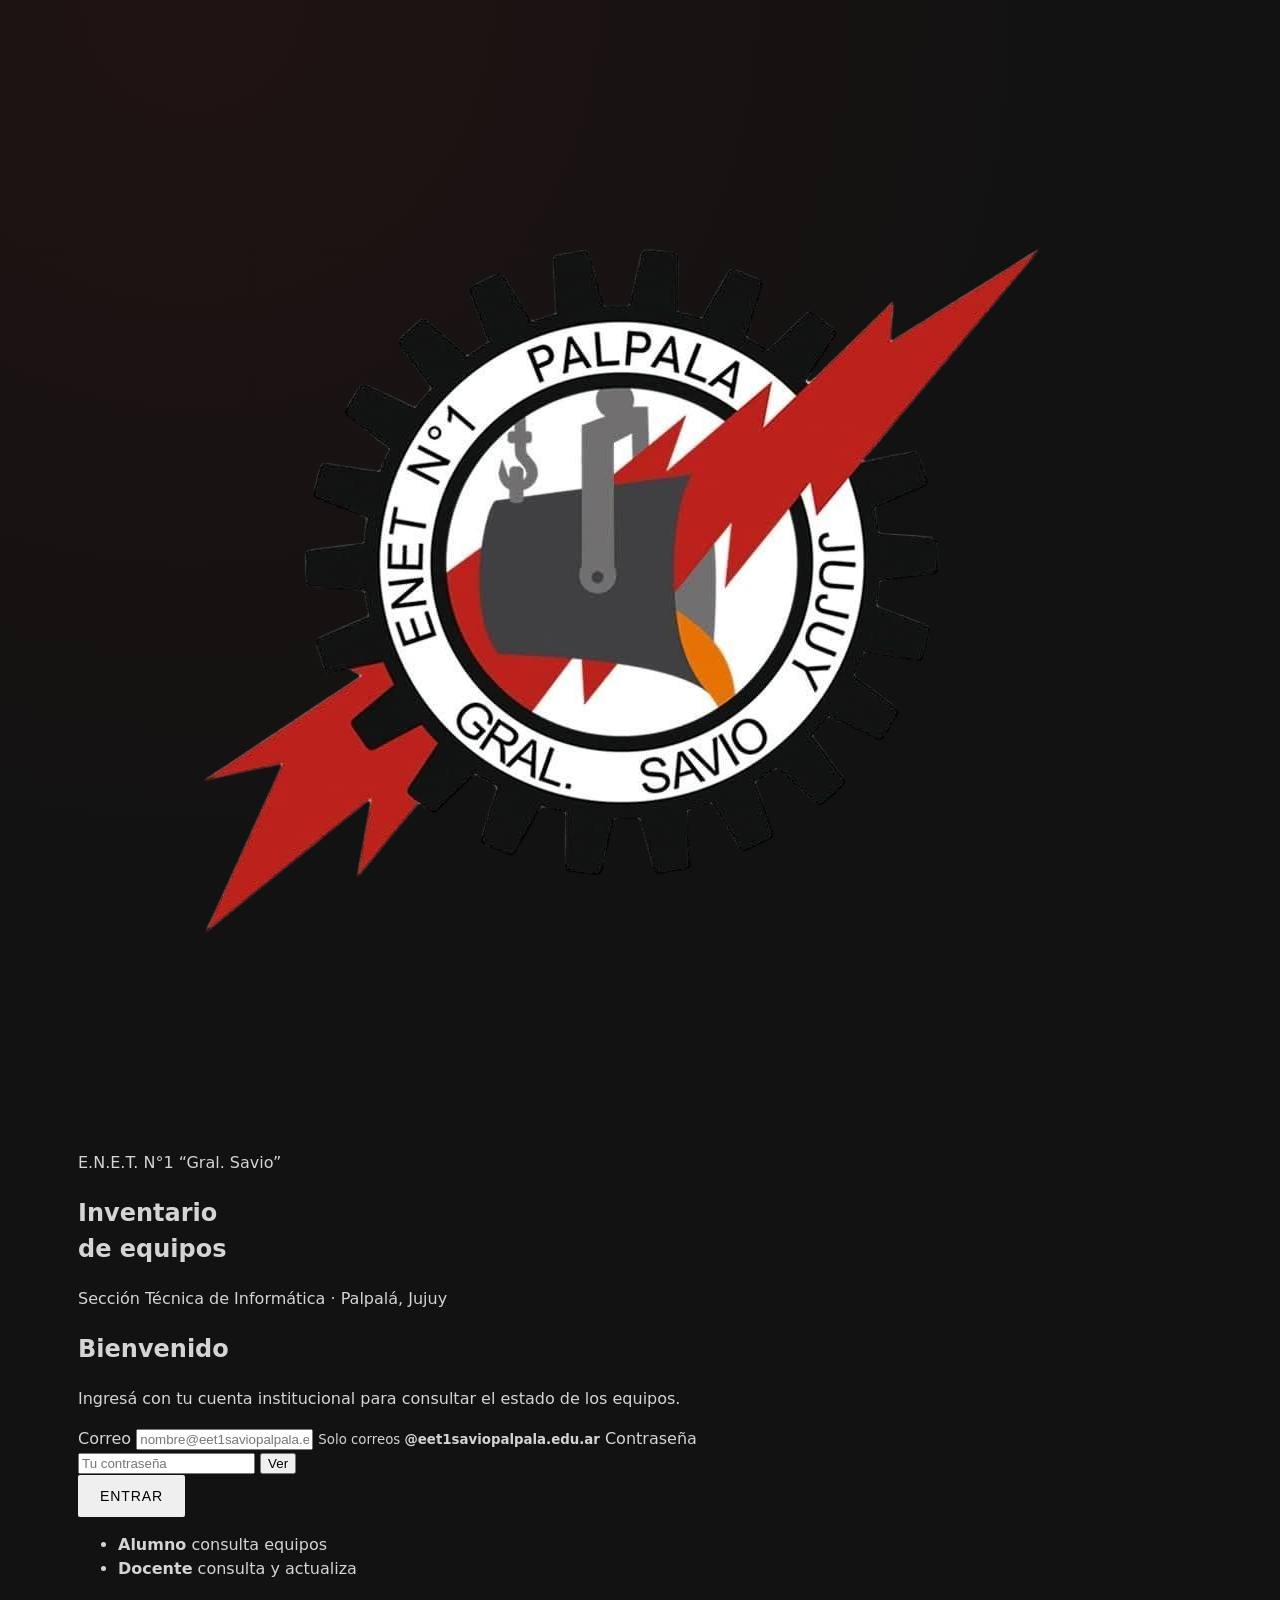
<file: vista_login.html>
<!-- VISTA PREVIA: abrila con doble clic. Los botones no funcionan acá; para eso corré app.py -->
<!DOCTYPE html>
<html lang="es">
<head>
<meta charset="UTF-8">
<meta name="viewport" content="width=device-width, initial-scale=1">
<title>Inventario · E.N.E.T. N°1 Palpalá</title>
<link rel="icon" href="static/logo.png">
<link href="https://fonts.googleapis.com/css2?family=Manrope:wght@400;500;600;700;800&display=swap" rel="stylesheet">
<link rel="stylesheet" href="static/style.css">

</head>
<body class="is-login">



<main class="login">
  <aside class="login-marca">
    <img src="static/logo.png" alt="Escudo E.N.E.T. N°1" class="login-escudo">
    <p class="login-escuela">E.N.E.T. N°1 “Gral. Savio”</p>
    <h1>Inventario<br>de equipos</h1>
    <p class="login-lema">Sección Técnica de Informática · Palpalá, Jujuy</p>
  </aside>

  <section class="login-panel">
    <div class="login-caja">
      <h2>Bienvenido</h2>
      <p class="login-sub">Ingresá con tu cuenta institucional para consultar el estado de los equipos.</p>

      
  
    
  


      <form method="post" action="/login" class="login-form" onsubmit="sessionStorage.setItem('sesionActiva','1')">
        <input type="hidden" name="id" value="">

        <label class="campo">
          <span>Correo</span>
          <input type="email" name="correo" placeholder="nombre@eet1saviopalpala.edu.ar" autocomplete="email" required
                 pattern="[A-Za-z0-9._%+\-]+@[Ee][Ee][Tt]1[Ss][Aa][Vv][Ii][Oo][Pp][Aa][Ll][Pp][Aa][Ll][Aa]\.[Ee][Dd][Uu]\.[Aa][Rr]"
                 title="Usá tu correo institucional terminado en @eet1saviopalpala.edu.ar">
          <small class="campo-ayuda">Solo correos <b>@eet1saviopalpala.edu.ar</b></small>
        </label>

        <label class="campo">
          <span>Contraseña</span>
          <div class="campo-clave">
            <input type="password" name="contrasena" id="clave" placeholder="Tu contraseña" autocomplete="current-password" required>
            <button type="button" class="ver-clave" id="verClave" aria-label="Mostrar contraseña">Ver</button>
          </div>
        </label>

        <button type="submit" class="btn btn-rojo btn-ancho">Entrar</button>
      </form>

      <ul class="roles-info">
        <li><b>Alumno</b> consulta equipos</li>
        <li><b>Docente</b> consulta y actualiza</li>
      </ul>
    </div>
  </section>
</main>
<script>
  document.getElementById('verClave').addEventListener('click', function () {
    var i = document.getElementById('clave'), v = i.type === 'password';
    i.type = v ? 'text' : 'password';
    this.textContent = v ? 'Ocultar' : 'Ver';
  });
</script>


</body>
</html>
</file>
<file: static/style.css>
/* ============================================================
   SECCIÓN TÉCNICA DE INFORMÁTICA — ENET N°1 PALPALA
   Identidad: placa de taller / chapa remachada.
   Paleta: negro industrial, blanco, rojo institucional,
   con acero (grises) como neutro estructural y una chispa
   de naranja tomada del escudo como acento mínimo.
   ============================================================ */

:root{
  --negro:        #121212;
  --negro-2:      #1c1c1c;
  --acero-900:    #2b2b2b;
  --acero-700:    #4a4a4a;
  --acero-400:    #8c8c8c;
  --acero-200:    #d4d4d4;
  --blanco:       #ffffff;
  --rojo:         #cc1f1f;
  --rojo-700:     #8f1414;
  --rojo-900:     #4d0a0a;
  --naranja:      #e08a1e;

  --font-display: "Oswald", "Arial Narrow", sans-serif;
  --font-mono:    "Roboto Mono", ui-monospace, monospace;
  --font-body:    "Inter", system-ui, sans-serif;

  --radius: 2px;
  --shadow-plate: 0 18px 40px -18px rgba(0,0,0,.55), 0 2px 0 rgba(255,255,255,.03) inset;
}

*{ box-sizing: border-box; }

html{ scroll-behavior: smooth; }

body{
  margin: 0;
  background:
    radial-gradient(circle at 15% 0%, rgba(204,31,31,.08), transparent 45%),
    var(--negro);
  color: var(--acero-200);
  font-family: var(--font-body);
  line-height: 1.5;
  -webkit-font-smoothing: antialiased;
}

.hidden{ display: none !important; }

a{ color: var(--rojo); }

code{
  font-family: var(--font-mono);
  background: rgba(255,255,255,.06);
  padding: .12em .4em;
  border-radius: var(--radius);
  color: var(--acero-200);
}
.mono{ font-family: var(--font-mono); }

/* ---------------- franja diagonal (chispa del escudo) ---------------- */
.bolt-strip{
  height: 6px;
  width: 100%;
  background:
    repeating-linear-gradient(
      100deg,
      var(--rojo) 0 26px,
      var(--negro) 26px 30px,
      var(--rojo) 30px 56px,
      var(--negro) 56px 60px
    );
  background-size: 240px 100%;
}

/* ---------------- header ---------------- */
.site-header{
  background: linear-gradient(180deg, var(--negro-2), var(--negro));
  border-bottom: 3px solid var(--rojo);
  position: relative;
}
.site-header::after{
  /* borde tipo engranaje */
  content: "";
  display: block;
  height: 8px;
  width: 100%;
  background: repeating-linear-gradient(
    90deg,
    var(--acero-700) 0 10px,
    transparent 10px 14px
  );
  opacity: .6;
}
.header-inner{
  max-width: 1180px;
  margin: 0 auto;
  padding: 22px 28px;
  display: flex;
  align-items: center;
  justify-content: space-between;
  gap: 20px;
  flex-wrap: wrap;
}
.brand{ display: flex; align-items: center; gap: 18px; }
.brand-logo{
  width: 64px;
  height: 64px;
  object-fit: contain;
  filter: drop-shadow(0 4px 10px rgba(0,0,0,.5));
}
.brand-text{ display: flex; flex-direction: column; gap: 4px; }
.brand-eyebrow{
  font-family: var(--font-mono);
  font-size: .68rem;
  letter-spacing: .14em;
  color: var(--rojo);
  text-transform: uppercase;
}
.brand-title{
  font-family: var(--font-display);
  font-weight: 600;
  font-size: 1.6rem;
  letter-spacing: .02em;
  color: var(--blanco);
  margin: 0;
  text-transform: uppercase;
}
.header-status{
  display: flex;
  align-items: center;
  gap: 8px;
  font-family: var(--font-mono);
  font-size: .78rem;
  letter-spacing: .05em;
  color: var(--acero-400);
  border: 1px solid var(--acero-700);
  padding: 8px 14px;
  border-radius: 999px;
  background: rgba(255,255,255,.02);
}
.status-dot{
  width: 8px; height: 8px; border-radius: 50%;
  background: var(--rojo);
  box-shadow: 0 0 0 3px rgba(204,31,31,.18);
}
.header-status.online .status-dot{ background: #3fae5c; box-shadow: 0 0 0 3px rgba(63,174,92,.18); }

/* ---------------- layout general ---------------- */
main{
  max-width: 1180px;
  margin: 0 auto;
  padding: 48px 28px 80px;
}

.eyebrow{
  display: inline-block;
  font-family: var(--font-mono);
  font-size: .72rem;
  letter-spacing: .14em;
  text-transform: uppercase;
  color: var(--rojo);
  margin-bottom: 8px;
}

.section-title{
  font-family: var(--font-display);
  text-transform: uppercase;
  letter-spacing: .03em;
  color: var(--blanco);
  font-size: 1.3rem;
  margin: 0 0 6px;
}
.section-sub{
  margin: 0 0 22px;
  color: var(--acero-400);
  font-size: .92rem;
}

/* ---------------- placa base (rivets) ---------------- */
.plate{
  position: relative;
  background: linear-gradient(180deg, var(--negro-2), var(--negro));
  border: 1px solid var(--acero-700);
  border-radius: var(--radius);
  box-shadow: var(--shadow-plate);
  padding: 40px;
}
.rivet{
  position: absolute;
  width: 10px; height: 10px;
  border-radius: 50%;
  background: radial-gradient(circle at 35% 30%, var(--acero-200), var(--acero-700) 70%);
  box-shadow: 0 1px 2px rgba(0,0,0,.6);
}
.rivet.tl{ top: 14px; left: 14px; }
.rivet.tr{ top: 14px; right: 14px; }
.rivet.bl{ bottom: 14px; left: 14px; }
.rivet.br{ bottom: 14px; right: 14px; }

/* ---------------- pantalla de acceso ---------------- */
.gate{
  display: flex;
  justify-content: center;
}
.gate-plate{
  max-width: 480px;
  width: 100%;
  text-align: left;
  border-top: 3px solid var(--rojo);
}
.gate-plate h2{
  font-family: var(--font-display);
  color: var(--blanco);
  text-transform: uppercase;
  font-size: 1.5rem;
  margin: 0 0 14px;
  letter-spacing: .02em;
}
.gate-desc{
  color: var(--acero-400);
  font-size: .92rem;
  margin: 0 0 28px;
}

/* selector de rol (alumno / docente) */
.role-toggle{
  display: grid;
  grid-template-columns: 1fr 1fr;
  border: 1px solid var(--acero-700);
  border-radius: var(--radius);
  overflow: hidden;
  margin-bottom: 18px;
}
.role-toggle input{ position: absolute; opacity: 0; pointer-events: none; }
.role-toggle label{
  text-align: center;
  padding: 11px 10px;
  font-family: var(--font-mono);
  font-size: .78rem;
  letter-spacing: .08em;
  text-transform: uppercase;
  color: var(--acero-400);
  cursor: pointer;
  transition: background .15s ease, color .15s ease;
  border-right: 1px solid var(--acero-700);
}
.role-toggle label:last-of-type{ border-right: none; }
.role-toggle input:checked + label{
  background: linear-gradient(180deg, var(--rojo), var(--rojo-700));
  color: var(--blanco);
}
.role-toggle input:focus-visible + label{ outline: 2px solid var(--rojo); outline-offset: -2px; }

#gateForm{ display: flex; flex-direction: column; gap: 10px; }
#gateForm label{
  font-family: var(--font-mono);
  font-size: .72rem;
  letter-spacing: .08em;
  text-transform: uppercase;
  color: var(--acero-400);
}
#gateForm input{
  background: rgba(255,255,255,.03);
  border: 1px solid var(--acero-700);
  color: var(--blanco);
  font-family: var(--font-mono);
  font-size: .95rem;
  padding: 13px 14px;
  border-radius: var(--radius);
  outline: none;
  transition: border-color .15s ease, background .15s ease;
}
#gateForm input:focus-visible{
  border-color: var(--rojo);
  background: rgba(204,31,31,.06);
}
#gateForm input:invalid:not(:placeholder-shown){
  border-color: var(--rojo-700);
}

.gate-message{
  min-height: 1.2em;
  margin: 4px 0 0;
  font-size: .85rem;
  font-family: var(--font-mono);
}
.gate-message.error{ color: #ff6b6b; }
.gate-message.ok{ color: #6bce8a; }

.gate-hint{
  margin: 26px 0 0;
  font-size: .8rem;
  color: var(--acero-700);
}

/* ---------------- botones ---------------- */
.btn{
  font-family: var(--font-display);
  text-transform: uppercase;
  letter-spacing: .06em;
  font-size: .88rem;
  border: none;
  border-radius: var(--radius);
  padding: 13px 22px;
  cursor: pointer;
  transition: transform .12s ease, background .15s ease, box-shadow .15s ease;
}
.btn:active{ transform: translateY(1px); }

.btn-primary{
  background: linear-gradient(180deg, var(--rojo), var(--rojo-700));
  color: var(--blanco);
  box-shadow: 0 8px 20px -8px rgba(204,31,31,.6);
}
.btn-primary:hover{ background: linear-gradient(180deg, #e02525, var(--rojo)); }

.btn-ghost{
  background: transparent;
  border: 1px solid var(--acero-700);
  color: var(--acero-200);
}
.btn-ghost:hover{ border-color: var(--rojo); color: var(--blanco); }

/* ---------------- panel principal ---------------- */
.app-toolbar{
  display: flex;
  align-items: center;
  justify-content: space-between;
  flex-wrap: wrap;
  gap: 14px;
  padding-bottom: 26px;
  margin-bottom: 34px;
  border-bottom: 1px solid var(--acero-900);
}
.session-info{ display: flex; flex-direction: column; }
.session-email{
  font-family: var(--font-mono);
  color: var(--blanco);
  font-size: .95rem;
}
.toolbar-right{ display: flex; align-items: center; gap: 14px; }

.search-block{ margin-bottom: 40px; }
.search-form{
  display: flex;
  gap: 10px;
  max-width: 480px;
  flex-wrap: wrap;
}
.search-form input{
  flex: 1;
  min-width: 200px;
  background: rgba(255,255,255,.03);
  border: 1px solid var(--acero-700);
  color: var(--blanco);
  font-family: var(--font-mono);
  font-size: .95rem;
  padding: 13px 14px;
  border-radius: var(--radius);
  outline: none;
}
.search-form input:focus-visible{ border-color: var(--rojo); }

.search-feedback{
  margin-top: 10px;
  font-family: var(--font-mono);
  font-size: .85rem;
  color: #ff8a8a;
  min-height: 1.2em;
}

/* ---------------- ficha resultado (placa de equipo) ---------------- */
.result-plate{
  position: relative;
  background: linear-gradient(180deg, var(--negro-2), var(--negro));
  border: 1px solid var(--acero-700);
  border-left: 4px solid var(--rojo);
  border-radius: var(--radius);
  box-shadow: var(--shadow-plate);
  padding: 32px 36px;
  margin-bottom: 44px;
}
.result-head{
  display: flex;
  justify-content: space-between;
  align-items: flex-start;
  flex-wrap: wrap;
  gap: 14px;
  border-bottom: 1px solid var(--acero-900);
  padding-bottom: 18px;
  margin-bottom: 22px;
}
.result-head h3{
  font-family: var(--font-mono);
  font-size: 1.6rem;
  letter-spacing: .04em;
  color: var(--blanco);
  margin: 0;
}
.badge{
  font-family: var(--font-mono);
  font-size: .76rem;
  letter-spacing: .08em;
  text-transform: uppercase;
  padding: 7px 14px;
  border-radius: 999px;
  border: 1px solid var(--acero-700);
  color: var(--acero-200);
  white-space: nowrap;
  height: fit-content;
}
.badge.ok{ border-color: #3fae5c; color: #7fe19b; background: rgba(63,174,92,.08); }
.badge.warn{ border-color: var(--naranja); color: #f2b968; background: rgba(224,138,30,.1); }
.badge.off{ border-color: var(--rojo); color: #ff8a8a; background: rgba(204,31,31,.08); }

.result-grid{
  display: grid;
  grid-template-columns: repeat(auto-fit, minmax(180px, 1fr));
  gap: 20px 26px;
  margin: 0;
}
.result-grid dt{
  font-family: var(--font-mono);
  font-size: .68rem;
  letter-spacing: .1em;
  text-transform: uppercase;
  color: var(--acero-400);
  margin-bottom: 4px;
}
.result-grid dd{
  margin: 0;
  color: var(--blanco);
  font-size: .95rem;
}
.result-obs{
  margin: 24px 0 0;
  padding-top: 18px;
  border-top: 1px solid var(--acero-900);
  font-size: .88rem;
  color: var(--acero-200);
}
.result-obs strong{ color: var(--acero-400); font-family: var(--font-mono); font-weight: 500; }

.result-head-actions{ display: flex; align-items: center; gap: 10px; }

/* enlace directo para grabar en tag NFC */
.result-nfc{
  margin: 0 0 24px;
  padding-bottom: 22px;
  border-bottom: 1px solid var(--acero-900);
}
.nfc-link-row{
  display: flex;
  gap: 10px;
  flex-wrap: wrap;
}
.nfc-link-input{
  flex: 1;
  min-width: 220px;
  background: rgba(255,255,255,.03);
  border: 1px solid var(--acero-700);
  color: var(--acero-200);
  font-family: var(--font-mono);
  font-size: .82rem;
  padding: 10px 12px;
  border-radius: var(--radius);
}
.nfc-link-input:focus-visible{ border-color: var(--rojo); }
.btn-small{ padding: 9px 16px; font-size: .78rem; }
.nfc-copy-feedback{
  margin: 8px 0 0;
  font-family: var(--font-mono);
  font-size: .78rem;
  color: #6bce8a;
  min-height: 1.1em;
}

/* botón de copiar enlace en la tabla general */
.table-link-btn{
  background: transparent;
  border: 1px solid var(--acero-700);
  color: var(--acero-200);
  font-family: var(--font-mono);
  font-size: .72rem;
  letter-spacing: .05em;
  text-transform: uppercase;
  padding: 5px 10px;
  border-radius: var(--radius);
  cursor: pointer;
  white-space: nowrap;
}
.table-link-btn:hover{ border-color: var(--rojo); color: var(--blanco); }

.edit-select,
.edit-textarea{
  background: rgba(255,255,255,.04);
  border: 1px solid var(--rojo);
  color: var(--blanco);
  font-family: var(--font-mono);
  font-size: .85rem;
  border-radius: var(--radius);
  padding: 8px 10px;
  outline: none;
}
.edit-textarea{
  display: block;
  width: 100%;
  min-height: 70px;
  margin-top: 8px;
  resize: vertical;
  font-family: var(--font-body);
  font-size: .88rem;
}

.result-footer{
  display: flex;
  align-items: center;
  gap: 14px;
  margin-top: 24px;
  padding-top: 18px;
  border-top: 1px solid var(--acero-900);
  flex-wrap: wrap;
}
.edit-actions{ display: flex; gap: 10px; }
.read-only-note{
  font-family: var(--font-mono);
  font-size: .78rem;
  color: var(--acero-700);
  letter-spacing: .02em;
}

/* insignia de rol en la barra superior */
.badge.role-docente{ border-color: var(--rojo); color: #ff8a8a; background: rgba(204,31,31,.08); }
.badge.role-alumno{ border-color: var(--acero-400); color: var(--acero-200); background: rgba(255,255,255,.03); }

/* acciones de tabla (solo docente) */
.table-edit-btn{
  background: transparent;
  border: 1px solid var(--acero-700);
  color: var(--acero-200);
  font-family: var(--font-mono);
  font-size: .72rem;
  letter-spacing: .05em;
  text-transform: uppercase;
  padding: 5px 10px;
  border-radius: var(--radius);
  cursor: pointer;
}
.table-edit-btn:hover{ border-color: var(--rojo); color: var(--blanco); }

/* ---------------- tabla de inventario ---------------- */
.table-wrap{
  border: 1px solid var(--acero-900);
  border-radius: var(--radius);
  overflow-x: auto;
}
table{
  width: 100%;
  border-collapse: collapse;
  font-size: .88rem;
  min-width: 640px;
}
thead th{
  text-align: left;
  font-family: var(--font-mono);
  font-size: .7rem;
  letter-spacing: .1em;
  text-transform: uppercase;
  color: var(--acero-400);
  background: var(--negro-2);
  padding: 14px 16px;
  border-bottom: 2px solid var(--rojo);
}
tbody td{
  padding: 13px 16px;
  border-bottom: 1px solid var(--acero-900);
  color: var(--acero-200);
}
tbody tr:hover{ background: rgba(204,31,31,.05); cursor: pointer; }
tbody td:first-child{ font-family: var(--font-mono); color: var(--blanco); }

td .badge{ padding: 4px 10px; font-size: .68rem; }

/* ---------------- footer ---------------- */
.site-footer{
  border-top: 1px solid var(--acero-900);
  padding: 28px;
  display: flex;
  align-items: center;
  justify-content: center;
  gap: 12px;
  color: var(--acero-700);
  font-size: .78rem;
  text-align: center;
}
.footer-logo{ width: 22px; height: 22px; object-fit: contain; opacity: .7; }

/* ---------------- responsive ---------------- */
@media (max-width: 560px){
  .header-inner{ padding: 18px; }
  .brand-title{ font-size: 1.25rem; }
  .plate{ padding: 26px; }
  .result-plate{ padding: 24px 20px; }
}

/* accesibilidad: foco visible global */
:focus-visible{
  outline: 2px solid var(--rojo);
  outline-offset: 2px;
}

@media (prefers-reduced-motion: reduce){
  *{ transition: none !important; scroll-behavior: auto !important; }
}
</file>
